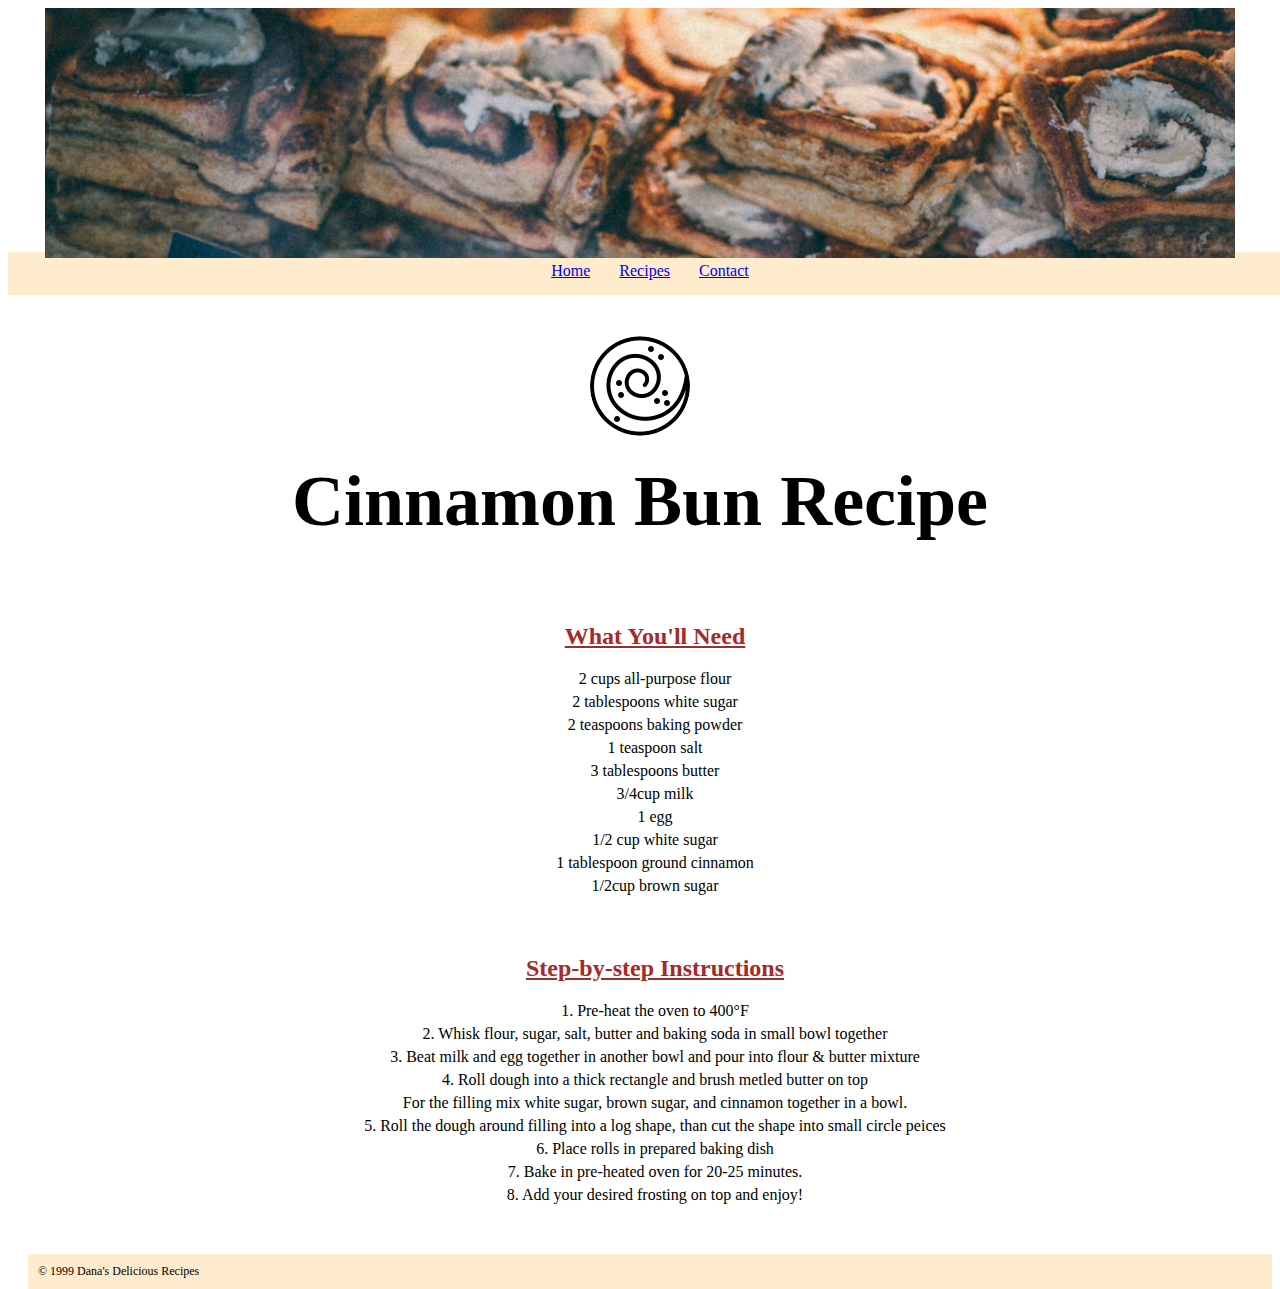
<file: recipewebsite/index.html>
<!DOCTYPE html>
<html>
<head>
    <meta charset="utf-8">
    <meta name="viewport" content="width=device-width, initial-scale=1">
    <title>Recipe Page</title>

    <link rel="stylesheet" type="text/css" href="css/style.css">


</head>



<body bgcolor="white">

    <!-- I tried to use display:in-line block that we learned to get my logo to overlap on top of the banner but it wasnt working. I looked it up and supposedly it can't be done with images? -->

  

    <div style="text-align: center; margin-bottom: -100;">
<img width="1190px" height="250px" style="border-radius: 0%; margin-top:0px;"   src="photos/cinnamonbun.png">

  
        <ul style="background-color:blanchedalmond;width: 100%;text-align: center; padding: 10px;margin-top: -10px;">
            <li style="display: inline-block; margin-right: 25px;"><a href="#home">Home</a></li>

            <li style="display: inline-block; margin-right: 25px; "><a href="#recipes">Recipes</a></li>
            <li style="display: inline-block;"><a href="#contact">Contact</a></li>
        </ul>
    </nav>

    <img width="100px" height="100px" style="border-radius: 50%; display: inline-block; margin-top:25px;"   src="photos/cinnabonlogo.png">



</div>



<div style="background: white ; padding: 20px; border-radius: 0px;">
<h1>Cinnamon Bun Recipe</h1>













<div class="ingredients"> 

    <h2 style="margin-top: 80px">What You'll Need</h2>


    <ul>
        
        <li>2 cups all-purpose flour</li>
        <li>2 tablespoons white sugar</li>
        <li>2 teaspoons baking powder</li>
        <li>1 teaspoon salt</li>
        <li>3 tablespoons butter</li>
        <li>3/4cup milk</li>
        <li>1 egg</li>
        <li>1/2 cup white sugar</li>
        <li>1 tablespoon ground cinnamon</li>
        <li>1/2cup brown sugar</li>
    </ul>

</div>


<div style="background-color: brown;">
    
</div>

<div class="instructions">

<h2 style="margin-top: 60px">Step-by-step Instructions</h2>

<ol>
    
    <li>1. Pre-heat the oven to 400°F</li>
    <li>2. Whisk flour, sugar, salt, butter and baking soda in small bowl together</li>
    <li>3. Beat milk and egg together in another bowl and pour into flour & butter mixture</li>
    <li>4. Roll dough into a thick rectangle and brush metled butter on top</li>
    <li>For the filling mix white sugar, brown sugar, and cinnamon together in a bowl.</li>
    <li>5. Roll the dough around filling into a log shape, than cut the shape into small circle peices</li>
    <li>6. Place rolls in prepared baking dish</li>
    <li>7. Bake in pre-heated oven for 20-25 minutes.</li>
    <li>8. Add your desired frosting on top and enjoy! </li>

    </div>



</ol>





</body>


<!-- cannot figure out how to make footer stretch across width of page -->


<footer style="background-color: blanchedalmond; margin-top: 50px; padding: 10px;width: 100%; margin-bottom: -100px; font-size: 12px;">
    © 1999 Dana's Delicious Recipes
</footer>
</html>
</file>
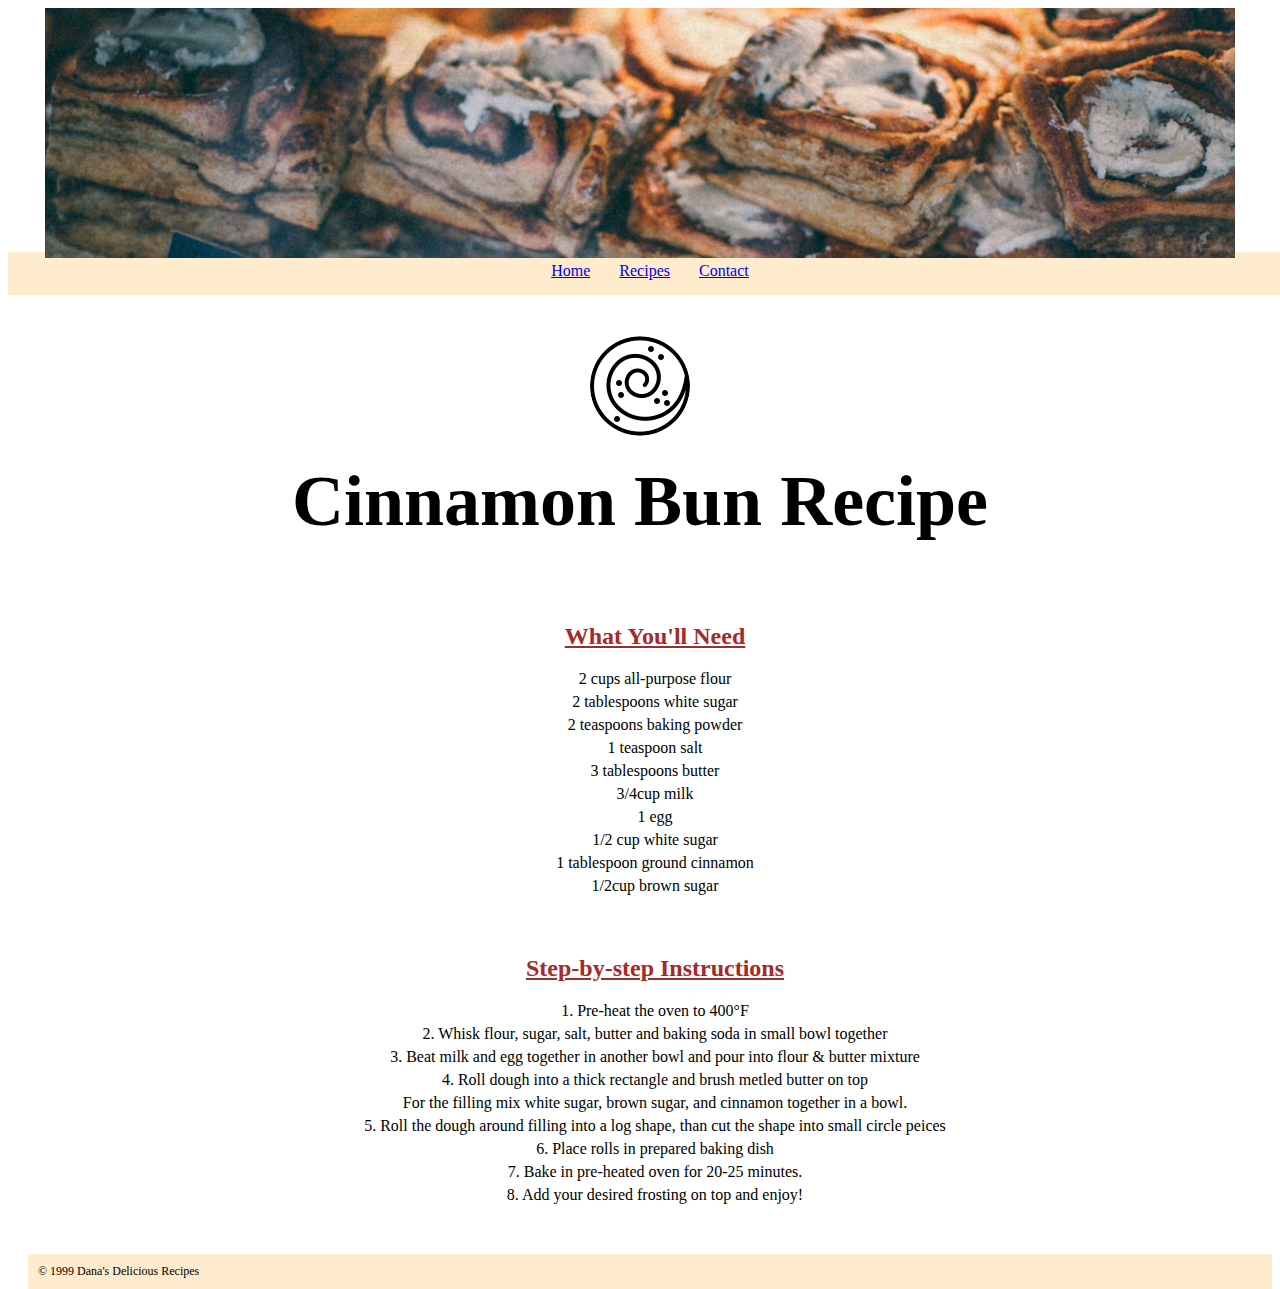
<file: recipewebsite_/index.html>
<!DOCTYPE html>
<html>
<head>
    <meta charset="utf-8">
    <meta name="viewport" content="width=device-width, initial-scale=1">
    <title>Recipe Page</title>

    <link rel="stylesheet" type="text/css" href="css/style.css">


</head>



<body bgcolor="white">

    <!-- I tried to use display:in-line block that we learned to get my logo to overlap on top of the banner but it wasnt working. I looked it up and supposedly it can't be done with images? -->

  

    <div style="text-align: center; margin-bottom: -100;">
<img width="1190px" height="250px" style="border-radius: 0%; margin-top:0px;"   src="photos/cinnamonbun.png">

  
        <ul style="background-color:blanchedalmond;width: 100%;text-align: center; padding: 10px;margin-top: -10px;">
            <li style="display: inline-block; margin-right: 25px;"><a href="#home">Home</a></li>

            <li style="display: inline-block; margin-right: 25px; "><a href="#recipes">Recipes</a></li>
            <li style="display: inline-block;"><a href="#contact">Contact</a></li>
        </ul>
    </nav>

    <img width="100px" height="100px" style="border-radius: 50%; display: inline-block; margin-top:25px;"   src="photos/cinnabonlogo.png">



</div>



<div style="background: white ; padding: 20px; border-radius: 0px;">
<h1>Cinnamon Bun Recipe</h1>













<div class="ingredients"> 

    <h2 style="margin-top: 80px">What You'll Need</h2>


    <ul>
        
        <li>2 cups all-purpose flour</li>
        <li>2 tablespoons white sugar</li>
        <li>2 teaspoons baking powder</li>
        <li>1 teaspoon salt</li>
        <li>3 tablespoons butter</li>
        <li>3/4cup milk</li>
        <li>1 egg</li>
        <li>1/2 cup white sugar</li>
        <li>1 tablespoon ground cinnamon</li>
        <li>1/2cup brown sugar</li>
    </ul>

</div>


<div style="background-color: brown;">
    
</div>

<div class="instructions">

<h2 style="margin-top: 60px">Step-by-step Instructions</h2>

<ul>
    
    <li>1. Pre-heat the oven to 400°F</li>
    <li>2. Whisk flour, sugar, salt, butter and baking soda in small bowl together</li>
    <li>3. Beat milk and egg together in another bowl and pour into flour & butter mixture</li>
    <li>4. Roll dough into a thick rectangle and brush metled butter on top</li>
    <li>For the filling mix white sugar, brown sugar, and cinnamon together in a bowl.</li>
    <li>5. Roll the dough around filling into a log shape, than cut the shape into small circle peices</li>
    <li>6. Place rolls in prepared baking dish</li>
    <li>7. Bake in pre-heated oven for 20-25 minutes.</li>
    <li>8. Add your desired frosting on top and enjoy! </li>

    </div>



</ul>





</body>


<!-- cannot figure out how to make footer stretch across width of page -->


<footer style="background-color: blanchedalmond; margin-top: 50px; padding: 10px;width: 100%; margin-bottom: -100px; font-size: 12px;">
    © 1999 Dana's Delicious Recipes
</footer>
</html>
</file>
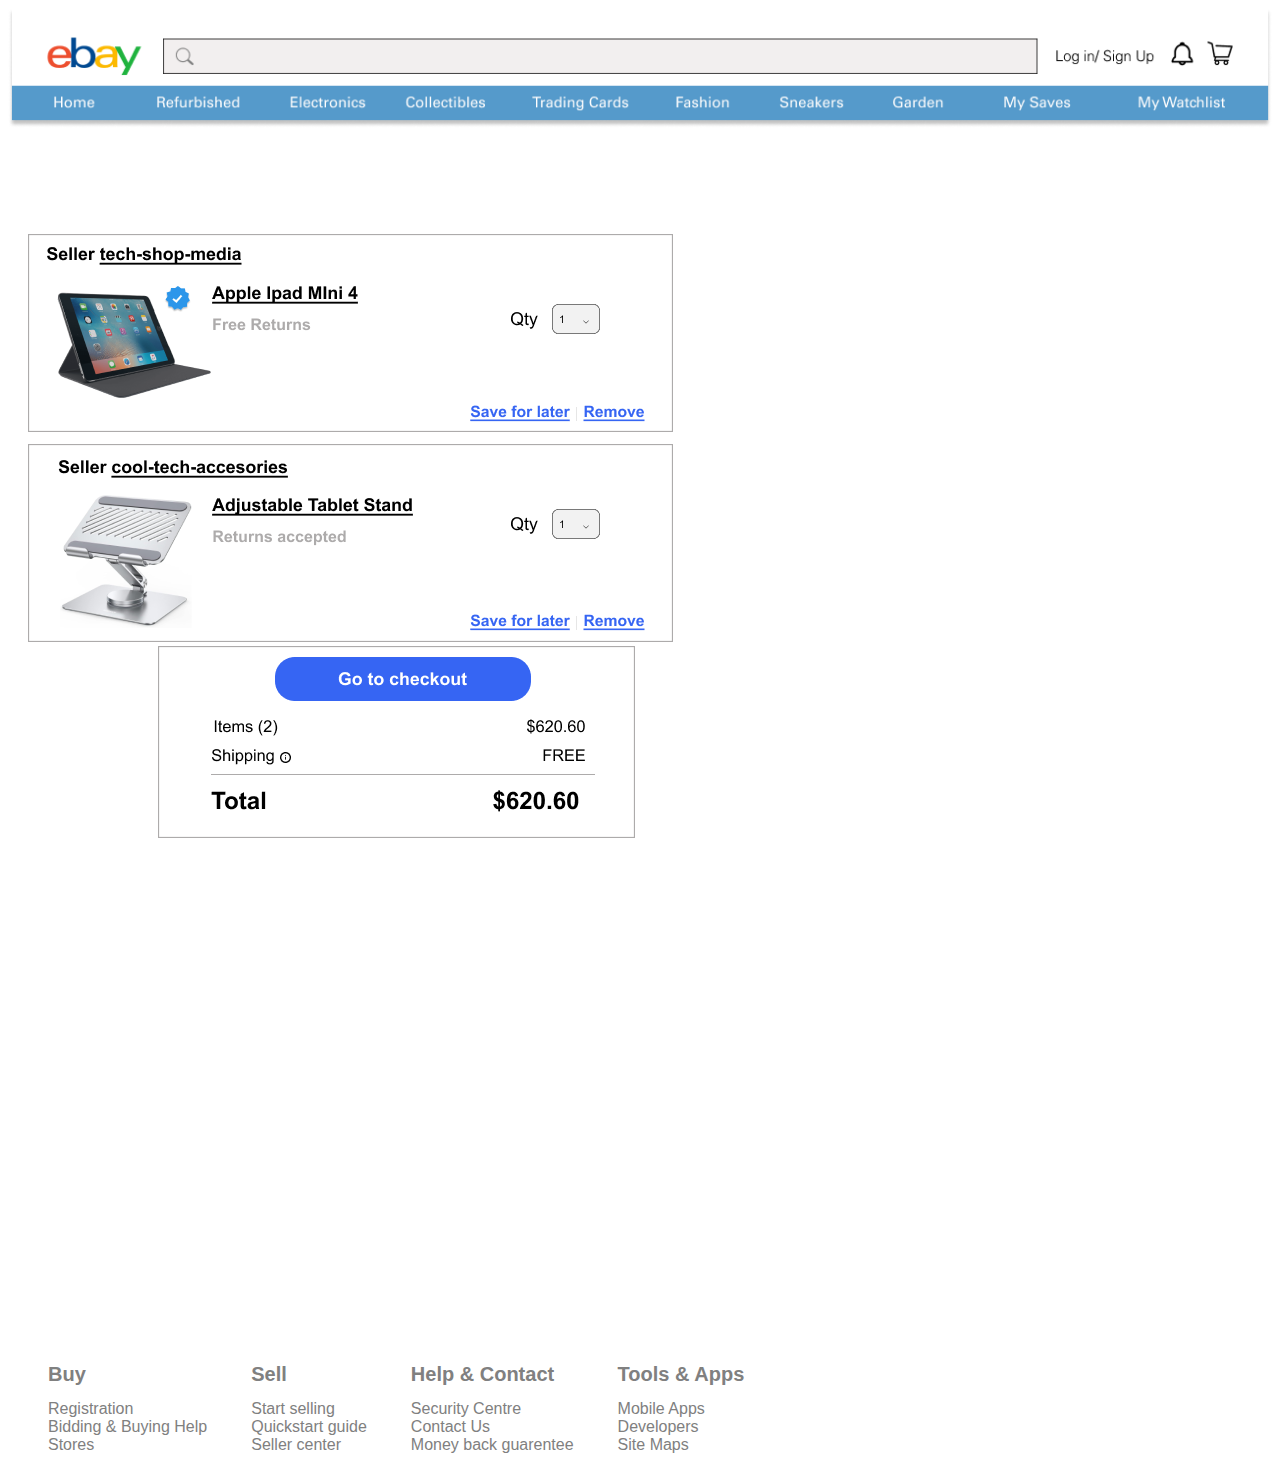
<file: eBayAll/eBayPageFour.html>
<!DOCTYPE html>
<html>
<head>
	<meta charset="utf-8">
	<meta name="viewport" content="width=device-width, initial-scale=1">
	<title>Ebay Page 4</title>

	<link rel="stylesheet" type="text/css" href="cssFour/style.css">


</head>


<body>

<div id="header"> 

<img src="images/ebaybannercopy.png" style="width: 100%;">

</div> 


<img src="images/checkoutsummarypage4.png" style="margin-top: 100px; margin-left: 20px;">
<img src="images/checkoutboxpage4.png" style="margin-left: 150px;">



<footer style="margin-top: 40%;">


<div style="display: inline-block;">

<ul style="list-style: none; color: gray;">
<h1 style="font-size: 20px; font-family: sans-serif;">Buy</h1>
<div style="font-family: sans-serif;">
<li>Registration</li>
<li>Bidding & Buying Help</li>
<li>Stores</li>
</ul>


</div>

</div>



<div style="display: inline-block;">
<ul style="list-style: none; color: gray;">

<h1 style="font-size: 20px; font-family: sans-serif;">Sell</h1>

<div style="font-family: sans-serif;">
<li>Start selling</li>
<li>Quickstart guide</li>
<li>Seller center</li>

</div>

</ul>
</div>






<div style="display: inline-block;">
<ul style="list-style: none; color: gray;">

<h1 style="font-size: 20px; font-family: sans-serif;">Help & Contact</h1>

<div style="font-family: sans-serif;">
<li>Security Centre</li>
<li>Contact Us</li>
<li>Money back guarentee</li>

</div>

</ul>
</div>



<div style="display: inline-block;">
<ul style="list-style: none; color: gray;">

<h1 style="font-size: 20px; font-family: sans-serif;">Tools & Apps</h1>

<div style="font-family: sans-serif;">
<li>Mobile Apps</li>
<li>Developers</li>
<li>Site Maps</li>

</div>

</ul>

</footer>  









</body>




</html>
</file>
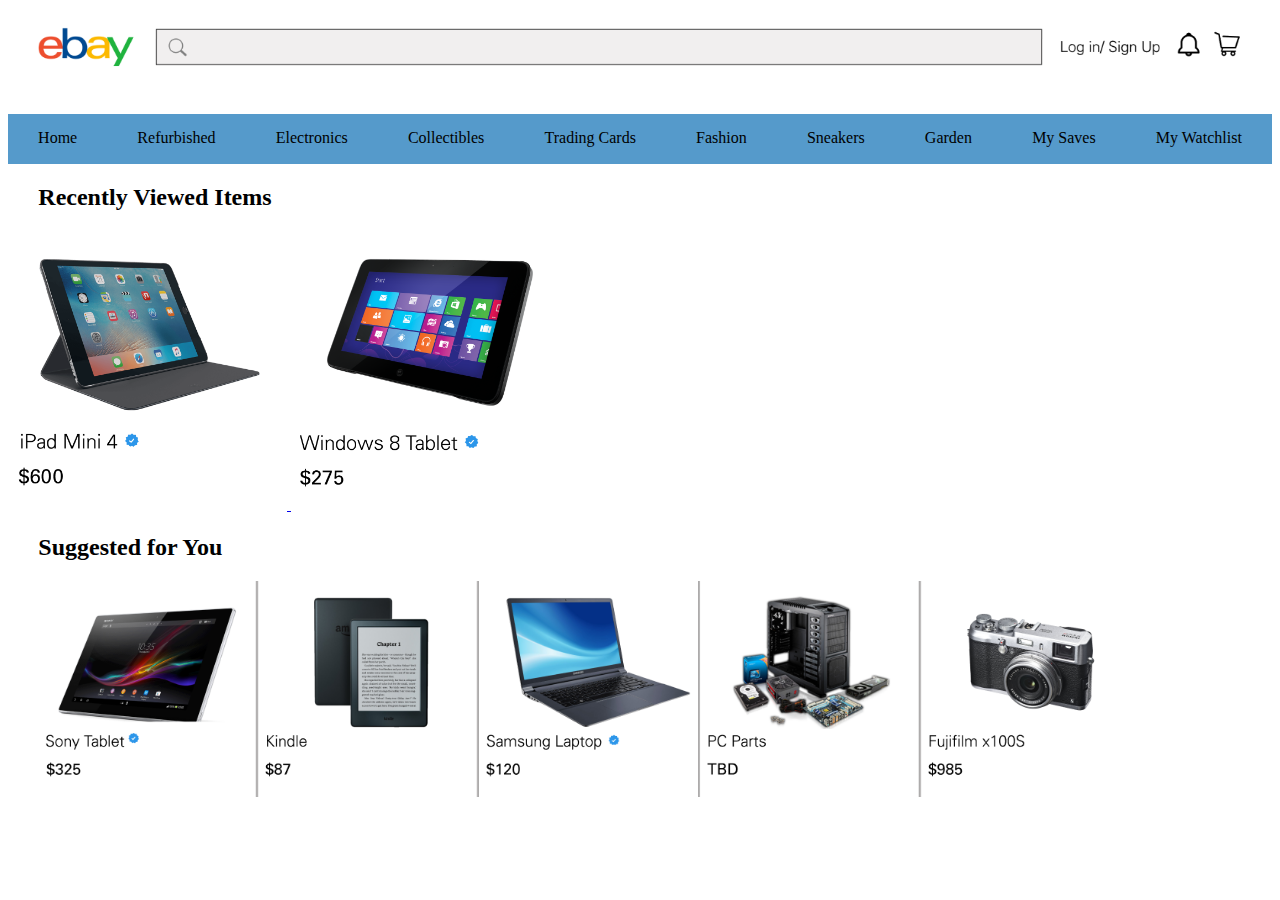
<file: eBayAll/eBayPageOne.html>
<!DOCTYPE html>
<html>
<head>
	<meta charset="utf-8">
	<meta name="viewport" content="width=device-width, initial-scale=1">
	
	<title>eBay Redesign_Kami</title>

		<link rel="stylesheet" type="text/css" href="css/style.css">
</head>

<body>

<!-- image of tabs to simplify process -->
	<img src="images/searchBar.png" width="100%">

	<div id="menu">

<div class="menuItem">Home</div>
<div class="menuItem">Refurbished</div>
<div class="menuItem">Electronics</div>
<div class="menuItem">Collectibles</div>
<div class="menuItem">Trading Cards</div>
<div class="menuItem">Fashion</div>
<div class="menuItem">Sneakers</div>
<div class="menuItem">Garden</div>
<div class="menuItem">My Saves</div>
<div class="menuItem">My Watchlist</div>

	</div>


<div id="recentlyViewed"> 

	<h2> <strong> Recently Viewed Items </h2>

</div>


<div id="viewProduct">
  
  <!-- add second page link to ipadSS -->
	
	<a href="eBayPageTwo.html">
			<img src="images/ipadSS.png" 
			width="279px">
		</a> 				
	
	<img src="images/tabletSS.png" width="279px">


</div>


<div id="suggested">

<h2> <strong>Suggested for You</strong> </h2>

	<img src="images/suggestedImages.png" width="1100px">


</div>

</body>
</html>
</file>
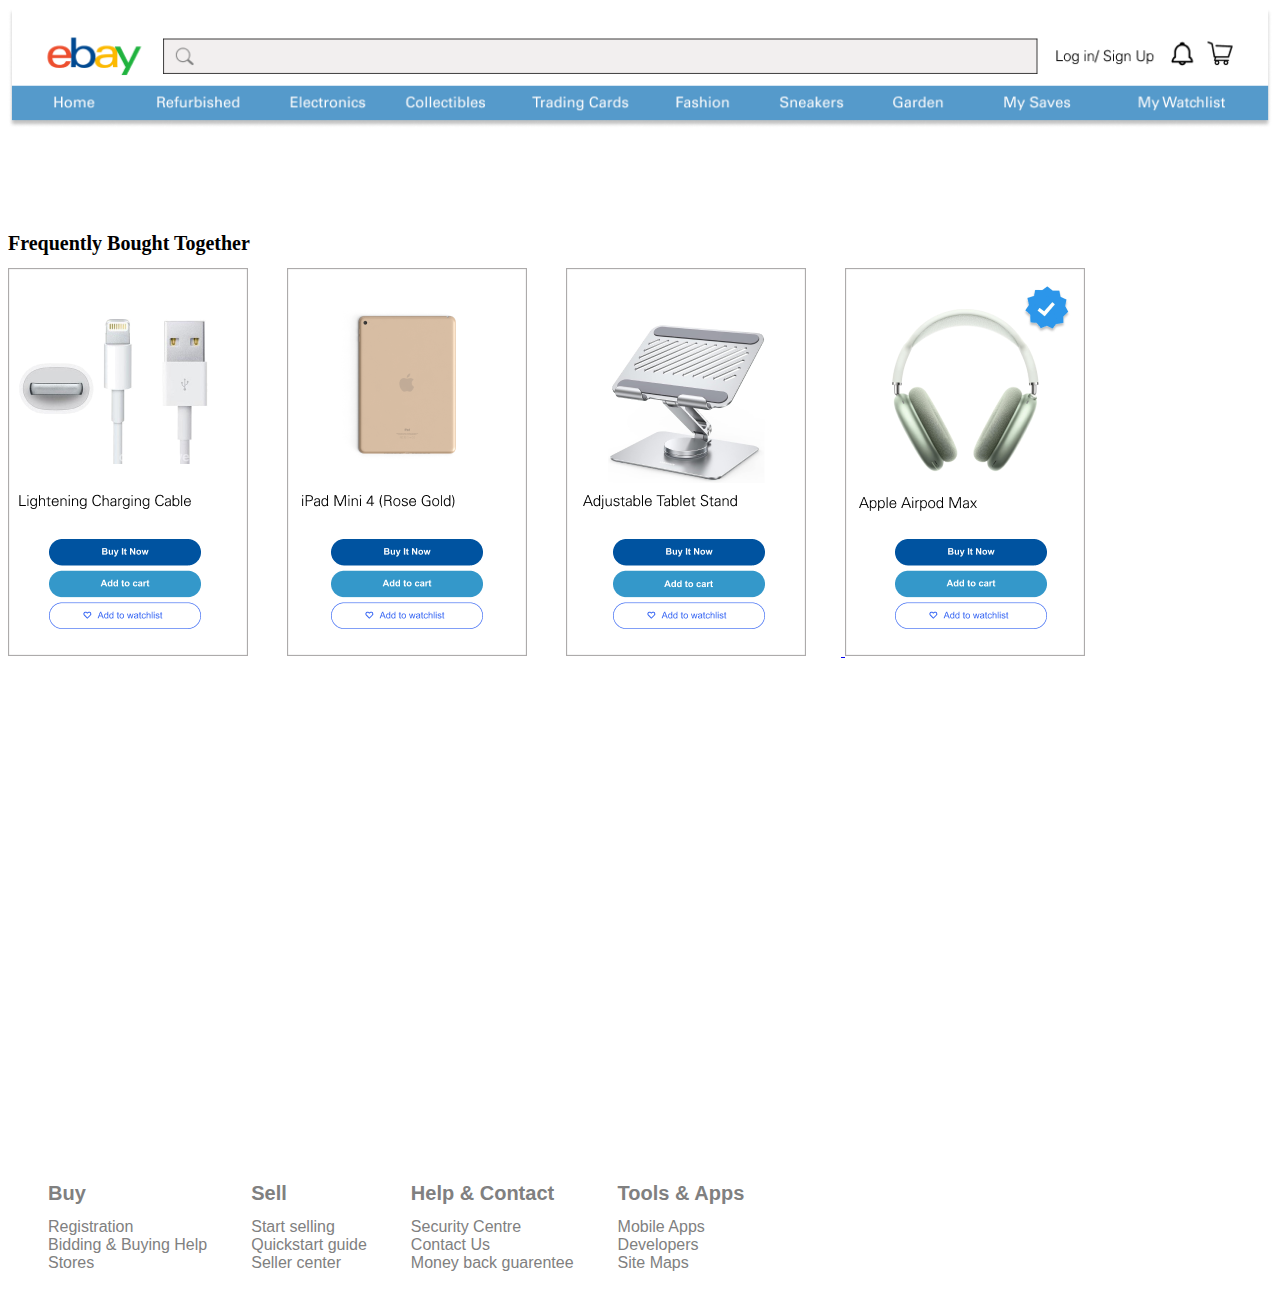
<file: eBayAll/eBayPageThree.html>
<!DOCTYPE html>
<html>
<head>
	<meta charset="utf-8">
	<meta name="viewport" content="width=device-width, initial-scale=1">
	<title>Ebay Page 3</title>


	<link rel="stylesheet" type="text/css" href="cssThree/style.css">


</head>




<body>

<div id="header"> 

<img src="images/ebaybanner.png" style="width: 100%;">

</div>

<div id="h1">

	<h1> Frequently Bought Together </h1>

</div>

<img src="images/lighteningcablepage3.png" style="margin-right: 35px;">
<img src="images/ipadpage3.png" style="margin-right: 35px">

<a href="eBayPageFour.html">  

<img src="images/ipadstandpage3.png" style="margin-right: 35px"> </a>

<img src="images/airpodspage3.png">



<footer style="margin-top: 40%;">


<div style="display: inline-block;">

<ul style="list-style: none; color: gray;">
<h1 style="font-size: 20px; font-family: sans-serif;">Buy</h1>
<div style="font-family: sans-serif;">
<li>Registration</li>
<li>Bidding & Buying Help</li>
<li>Stores</li>
</ul>


</div>

</div>



<div style="display: inline-block;">
<ul style="list-style: none; color: gray;">

<h1 style="font-size: 20px; font-family: sans-serif;">Sell</h1>

<div style="font-family: sans-serif;">
<li>Start selling</li>
<li>Quickstart guide</li>
<li>Seller center</li>

</div>

</ul>
</div>






<div style="display: inline-block;">
<ul style="list-style: none; color: gray;">

<h1 style="font-size: 20px; font-family: sans-serif;">Help & Contact</h1>

<div style="font-family: sans-serif;">
<li>Security Centre</li>
<li>Contact Us</li>
<li>Money back guarentee</li>

</div>

</ul>
</div>



<div style="display: inline-block;">
<ul style="list-style: none; color: gray;">

<h1 style="font-size: 20px; font-family: sans-serif;">Tools & Apps</h1>

<div style="font-family: sans-serif;">
<li>Mobile Apps</li>
<li>Developers</li>
<li>Site Maps</li>

</div>

</ul>

</footer>  









</body>




</html>
</file>
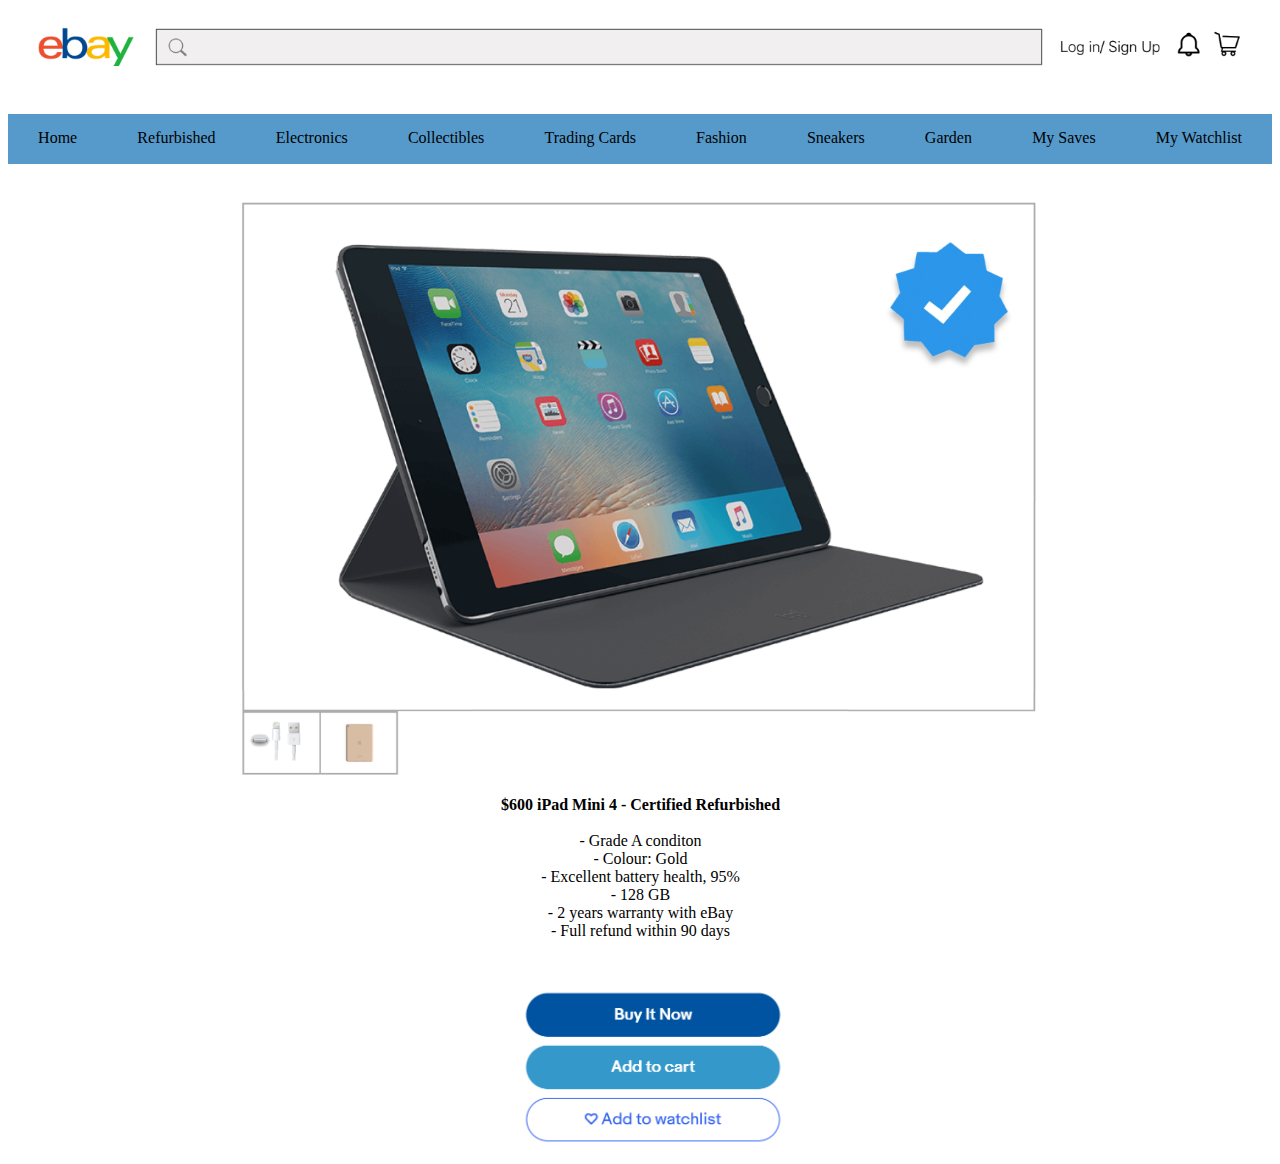
<file: eBayAll/eBayPageTwo.html>
<!DOCTYPE html>
<html>
<head>
	<meta charset="utf-8">
	<meta name="viewport" content="width=device-width, initial-scale=1">
	
	<title>eBay Redesign_Kami</title>

		<link rel="stylesheet" type="text/css" href="cssTwo/style.css">

</head>


<body>

		<img src="images/searchBar.png" width="100%">

	<div id="menu">

<div class="menuItem">Home</div>
<div class="menuItem">Refurbished</div>
<div class="menuItem">Electronics</div>
<div class="menuItem">Collectibles</div>
<div class="menuItem">Trading Cards</div>
<div class="menuItem">Fashion</div>
<div class="menuItem">Sneakers</div>
<div class="menuItem">Garden</div>
<div class="menuItem">My Saves</div>
<div class="menuItem">My Watchlist</div>

	</div>


<div id="selectedProduct">
	
	<img src="images/selectedProduct.png" width="800px">



	<div id="mainText">
	
<p> <strong>$600 iPad Mini 4 - Certified Refurbished</strong> <br> <br>  - Grade A conditon <br> - Colour: Gold <br> - Excellent battery health, 95% <br> - 128 GB <br> - 2 years warranty with eBay <br> - Full refund within 90 days</p>


</div>
</div>


	<div id="buyNow">
  
  <!-- add second page link to checkout page -->
	<a href="eBayPageThree.html">
			<img src="images/buyNow.png" 
			width="279px">
		</a> 				


</div>








</body>
</html>
</file>
<file: recipewebsite/css/style.css>
h1 {

	color: black;
	text-align: center;
	font-family: serif;
	font-size: 4.5em;
	





body

	font-family: sans-serif;
	margin: 0;
	padding: 0;

 }

 

h2 {
	font-size: 1.5em;
	padding-left: 30px;
	text-align: center;
	text-decoration: underline;
	color: brown;


	

}

ul, ol { 

list-style: none; 
padding-left: 30px;
text-align: center;

}

li {

	margin-bottom: 5px;
}
</file>
<file: recipewebsite_/css/style.css>
h1 {

	color: black;
	text-align: center;
	font-family: serif;
	font-size: 4.5em;
	





body

	font-family: sans-serif;
	margin: 0;
	padding: 0;

 }

 

h2 {
	font-size: 1.5em;
	padding-left: 30px;
	text-align: center;
	text-decoration: underline;
	color: brown;


	

}

ul, ol { 

list-style: none; 
padding-left: 30px;
text-align: center;

}

li {

	margin-bottom: 5px;
}
</file>
<file: eBayAll/cssFour/style.css>
#header {

	width: 100%;

	align-content: center;
}
</file>
<file: eBayAll/css/style.css>
#recentlyViewed {

	margin-left: 2.4%;
	font-family: Univers LT Std;

}


/*try to move imgs so theyre aligned with #recentlyviewed and #suggested text*/
#viewProduct: {

	margin-left:15%;
	width: 10%;

}



#suggested {

	margin-left: 2.4%;
	font-family: Univers LT Std;

}


#menu {

	width: 100%;
	height: 50px;
	background: rgba(85, 154, 203, 1.0);
	margin-left: 0%;
	display: flex;
	justify-content: space-around;

}

.menuItem {

display: inline-block;
padding: 15px;
font-family: Univers LT Std;

}

.menuItem:hover {

background: skyblue;
font-family: Univers LT Std;

}
</file>
<file: eBayAll/cssThree/style.css>
#header {

	align-content: center;
	width: 100%;
}


#h1 {

margin-top: 100px;
	font-size: 10px;
}
</file>
<file: eBayAll/cssTwo/style.css>
#menu {

	width: 100%;
	height: 50px;
	background: rgba(85, 154, 203, 1.0);
	margin-left: 0%;
	display: flex;
	justify-content: space-around;

}

.menuItem {

	display: inline-block;
	padding: 15px;
	font-family: Univers LT Std;

}

.menuItem:hover {

	background: skyblue;
	font-family: Univers LT Std;

}


#selectedProduct {

	text-align: center;


}


#mainText {

	width: 95%;
	height: 200px;
	margin-left: 39%;
	font-family: Univers LT Std;
	display: flex;


}


#buyNow {

	margin-left: 40%;



}
</file>
